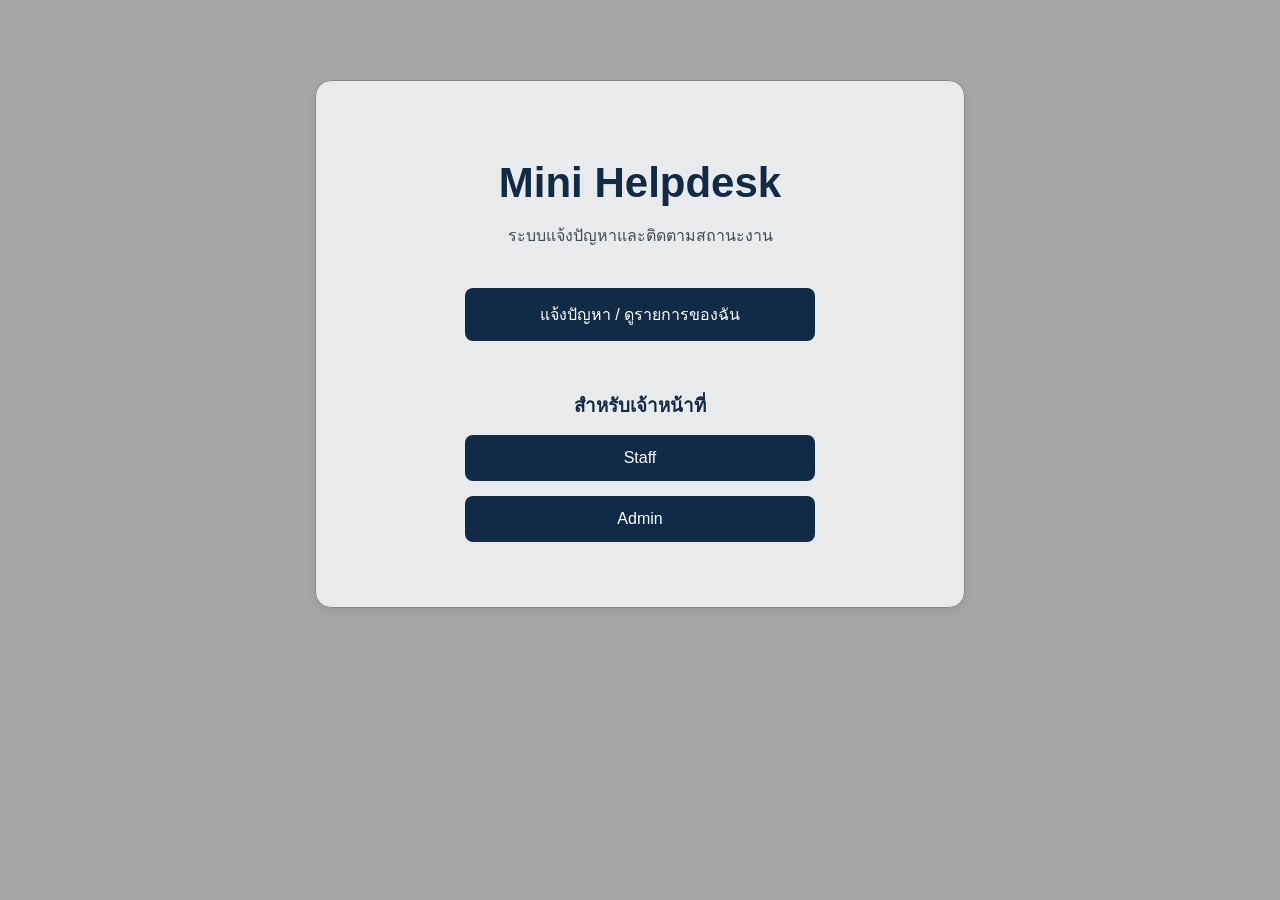
<file: index.html>
<!DOCTYPE html>
<html lang="th">
<head>
    <meta charset="UTF-8">
    <meta name="viewport" content="width=device-width, initial-scale=1.0">
    <title>Mini Helpdesk</title>
    <link rel="stylesheet" href="css/style.css">
</head>

<body>

    <div class="home">

        <h1>Mini Helpdesk</h1>

        <p>ระบบแจ้งปัญหาและติดตามสถานะงาน</p>


        <a class="home-button" href="user.html">
            แจ้งปัญหา / ดูรายการของฉัน
        </a>

        <h3>สำหรับเจ้าหน้าที่</h3>

        <a class="home-button" href="staff.html">
            Staff
        </a>

        <a class="home-button" href="admin.html">
            Admin
        </a>

    </div>

</body>
</html>
</file>
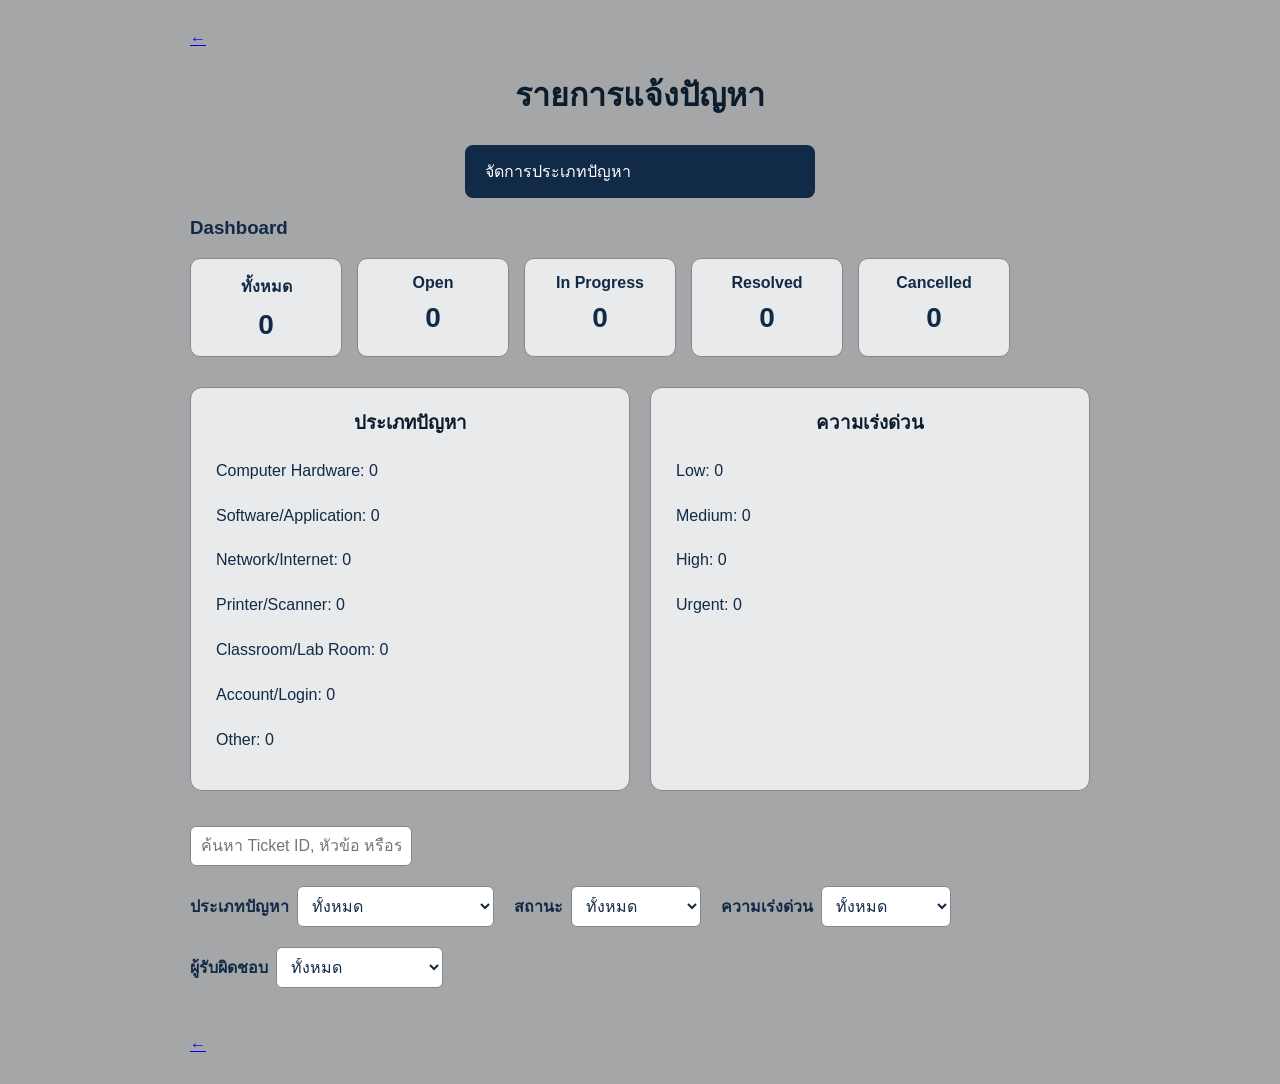
<file: admin.html>
<!DOCTYPE html>
<html lang="th">
<head>
    <meta charset="UTF-8">
    <meta name="viewport" content="width=device-width, initial-scale=1.0">
    <title>Admin - Mini Helpdesk</title>

    <link rel="stylesheet" href="css/style.css">
</head>

<body>

    <a href="index.html" class="back-home">←</a>

    <h1>รายการแจ้งปัญหา</h1>

    <a class="home-button" href="issue-type.html">
        จัดการประเภทปัญหา
    </a>
    <h3>Dashboard</h3>


    <div class="dashboard">

        <div class="card">
            <h4>ทั้งหมด</h4>
            <span id="totalCount">0</span>
        </div>

        <div class="card">
            <h4>Open</h4>
            <span id="openCount">0</span>
        </div>

        <div class="card">
            <h4>In Progress</h4>
            <span id="progressCount">0</span>
        </div>

        <div class="card">
            <h4>Resolved</h4>
            <span id="resolvedCount">0</span>
        </div>

        <div class="card">
            <h4>Cancelled</h4>
            <span id="cancelledCount">0</span>
        </div>

    </div>



<div class="summary-container">

    <div class="summary-box">

        <h3>ประเภทปัญหา</h3>

        <div id="issueTypeSummary"></div>

    </div>

    <div class="summary-box">

        <h3>ความเร่งด่วน</h3>

        <div id="prioritySummary"></div>

    </div>

</div>
<input
    type="text"
    id="searchInput"
    placeholder="ค้นหา Ticket ID, หัวข้อ หรือรายละเอียด"
>

<div class="filter-container">

    <div class="filter-item">
        <label>ประเภทปัญหา</label>
        <select id="issueTypeFilter">
            <option value="">ทั้งหมด</option>
            <option value="Computer Hardware">Computer Hardware</option>
            <option value="Software/Application">Software/Application</option>
            <option value="Network/Internet">Network/Internet</option>
            <option value="Printer/Scanner">Printer/Scanner</option>
            <option value="Classroom/Lab Room">Classroom/Lab Room</option>
            <option value="Account/Login">Account/Login</option>
            <option value="Other">Other</option>
        </select>
    </div>

    <div class="filter-item">
        <label>สถานะ</label>
        <select id="statusFilter">
            <option value="">ทั้งหมด</option>
            <option value="Open">Open</option>
            <option value="In Progress">In Progress</option>
            <option value="Resolved">Resolved</option>
            <option value="Cancelled">Cancelled</option>
        </select>
    </div>

    <div class="filter-item">
        <label>ความเร่งด่วน</label>
        <select id="priorityFilter">
            <option value="">ทั้งหมด</option>
            <option value="Low">Low</option>
            <option value="Medium">Medium</option>
            <option value="High">High</option>
            <option value="Urgent">Urgent</option>
        </select>
    </div>

    <div class="filter-item">
        <label>ผู้รับผิดชอบ</label>
        <select id="assignedFilter">
            <option value="">ทั้งหมด</option>
            <option value="ยังไม่ได้มอบหมาย">ยังไม่ได้มอบหมาย</option>
            <option value="IT Staff 1">IT Staff 1</option>
            <option value="IT Staff 2">IT Staff 2</option>
            <option value="Admin">Admin</option>
        </select>
    </div>

</div>

<div id="ticketList"></div>

<br>

<a href="index.html" class="back-home">←</a>

    <script src="app.js"></script>


</body>
</html>
</file>
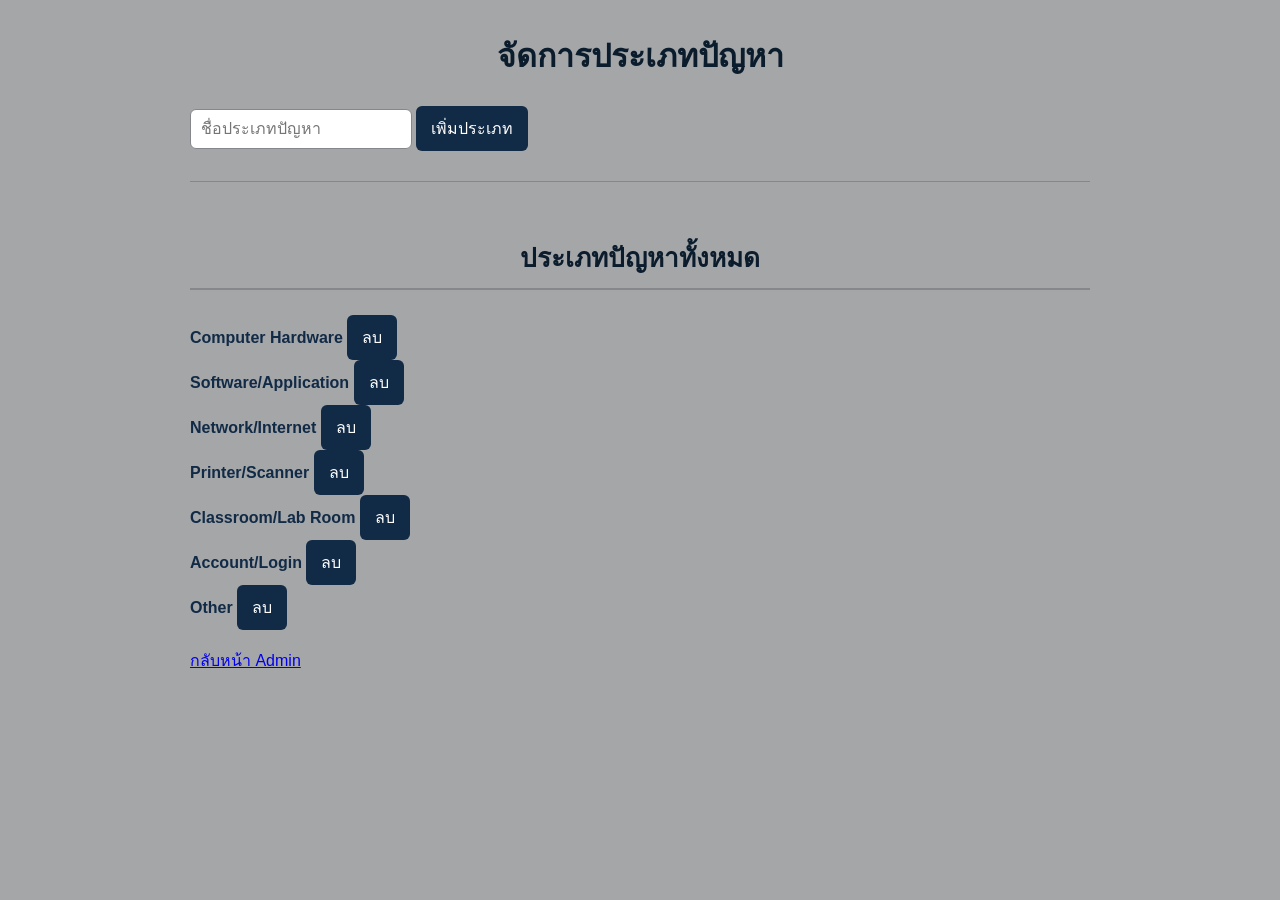
<file: issue-type.html>
<!DOCTYPE html>
<html lang="th">

<head>
    <meta charset="UTF-8">
    <meta name="viewport" content="width=device-width, initial-scale=1.0">
    <title>จัดการประเภทปัญหา</title>
    <link rel="stylesheet" href="css/style.css">
</head>

<body>

    <h1>จัดการประเภทปัญหา</h1>

    <input
        type="text"
        id="issueTypeName"
        placeholder="ชื่อประเภทปัญหา"
    >

    <button id="addIssueType">
        เพิ่มประเภท
    </button>

    <hr>

    <h2>ประเภทปัญหาทั้งหมด</h2>

    <div id="issueTypeList"></div>

    <br>

    <a href="admin.html">
        กลับหน้า Admin
    </a>

    <script src="app.js"></script>

</body>

</html>
</file>
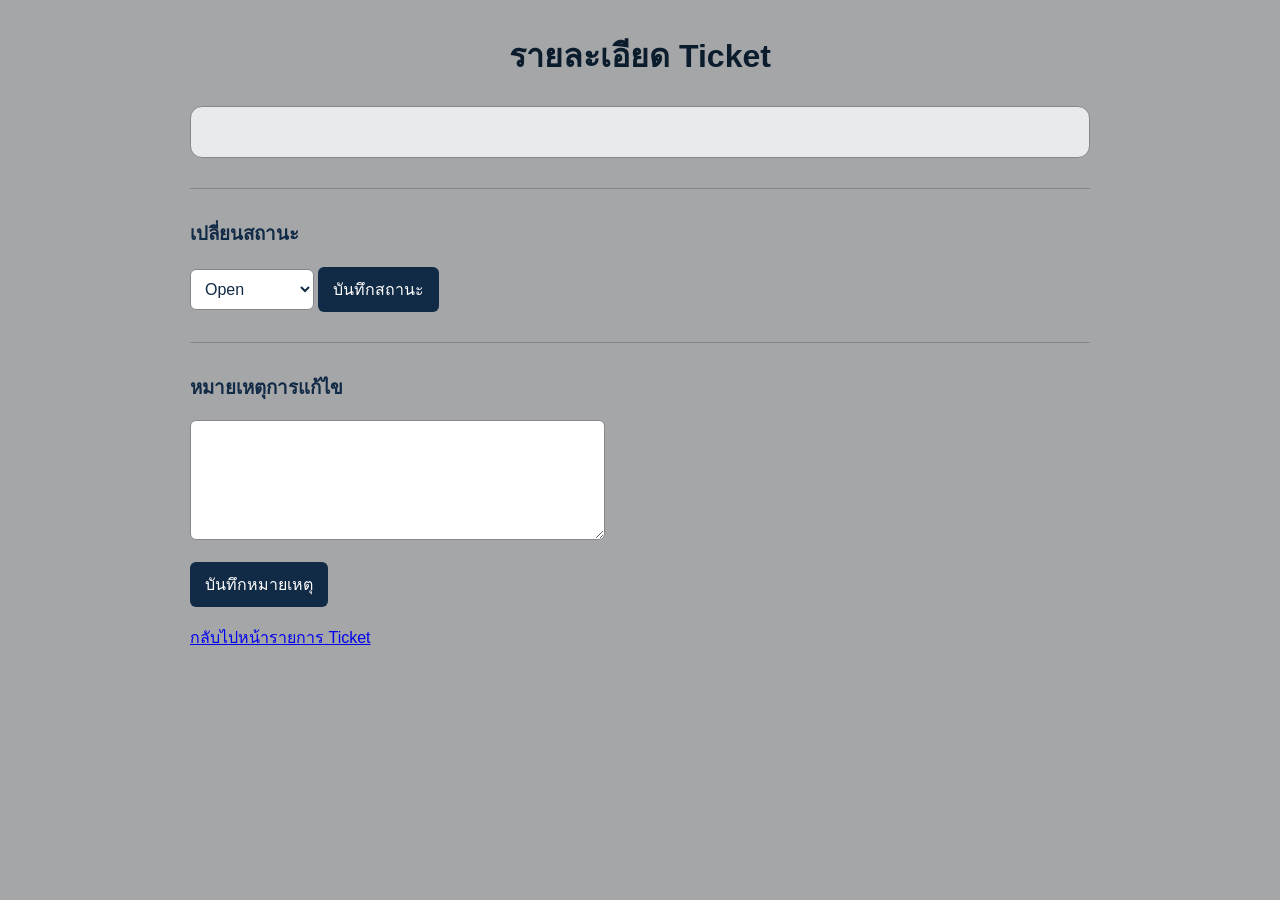
<file: staff-ticket.html>
<!DOCTYPE html>
<html lang="th">

<head>
    <meta charset="UTF-8">
    <meta name="viewport" content="width=device-width, initial-scale=1.0">
    <title>Staff - รายละเอียด Ticket</title>
    <link rel="stylesheet" href="css/style.css">
</head>

<body>

    <h1>รายละเอียด Ticket</h1>

    <div class="ticket-detail-card">
        <div id="staffTicketDetail"></div>
    </div>

    <hr>

    <h3>เปลี่ยนสถานะ</h3>

    <select id="staffStatusSelect">
        <option value="Open">Open</option>
        <option value="In Progress">In Progress</option>
        <option value="Resolved">Resolved</option>
        <option value="Cancelled">Cancelled</option>
    </select>

    <button id="staffSaveStatus">
        บันทึกสถานะ
    </button>

    <hr>

    <h3>หมายเหตุการแก้ไข</h3>

    <textarea id="staffResolutionNote" rows="5" cols="40"></textarea>

    <br><br>

    <button id="staffSaveNote">
        บันทึกหมายเหตุ
    </button>

    <br><br>

    <a href="staff.html">
        กลับไปหน้ารายการ Ticket
    </a>

    <script src="app.js"></script>

</body>

</html>
</file>
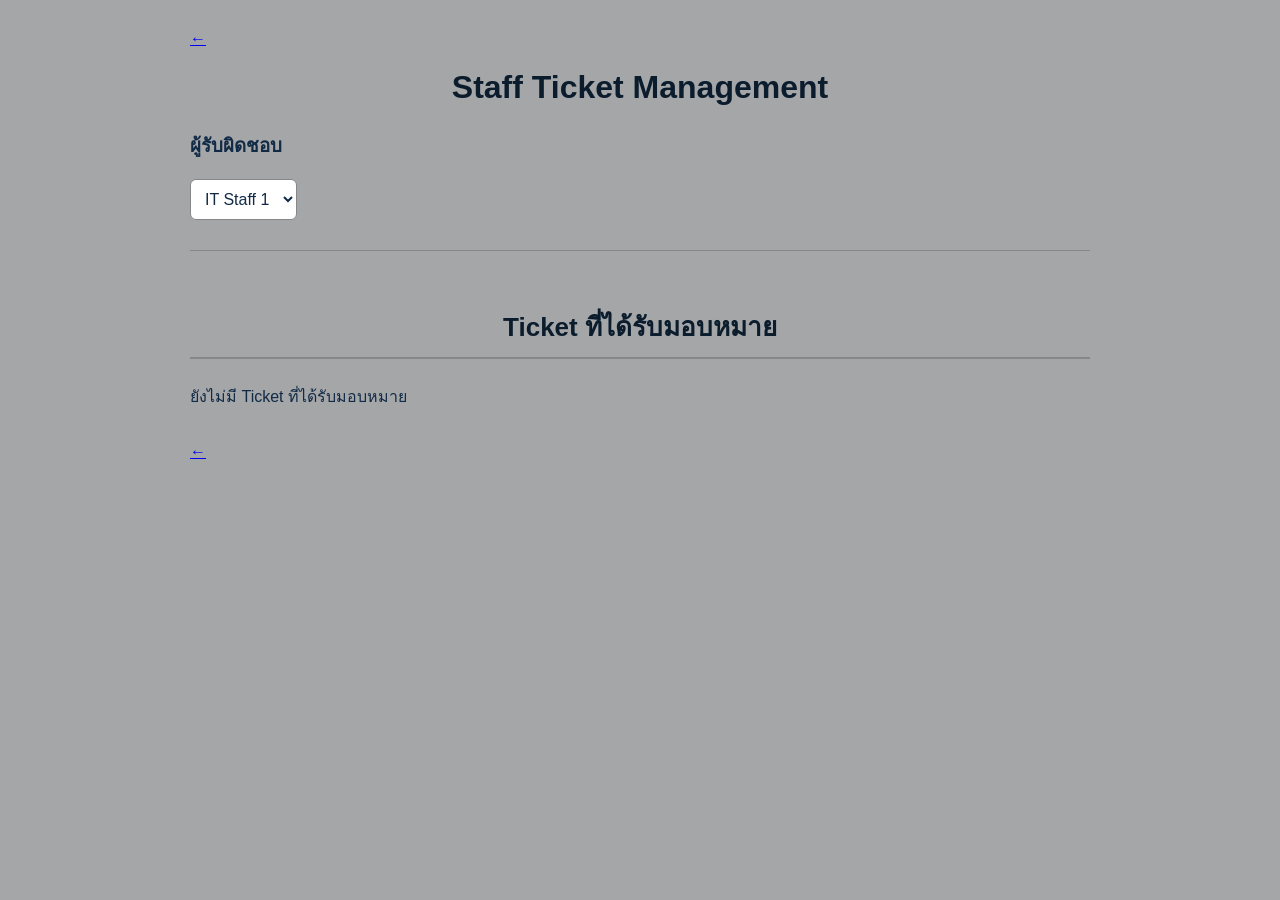
<file: staff.html>
<!DOCTYPE html>
<html lang="th">
<head>
    <meta charset="UTF-8">
    <meta name="viewport" content="width=device-width, initial-scale=1.0">
    <title>Staff</title>
    <link rel="stylesheet" href="css/style.css">
</head>

<body>

    <a href="index.html" class="back-home">←</a>

    <h1>Staff Ticket Management</h1>

    <h3>ผู้รับผิดชอบ</h3>

    <select id="staffSelect">
        <option value="IT Staff 1">IT Staff 1</option>
        <option value="IT Staff 2">IT Staff 2</option>
    </select>

    <hr>

    <h2>Ticket ที่ได้รับมอบหมาย</h2>

    <div id="staffTicketList"></div>

    <br>

    <a href="index.html" class="back-home">←</a>

    <script src="app.js"></script>

</body>
</html>
</file>
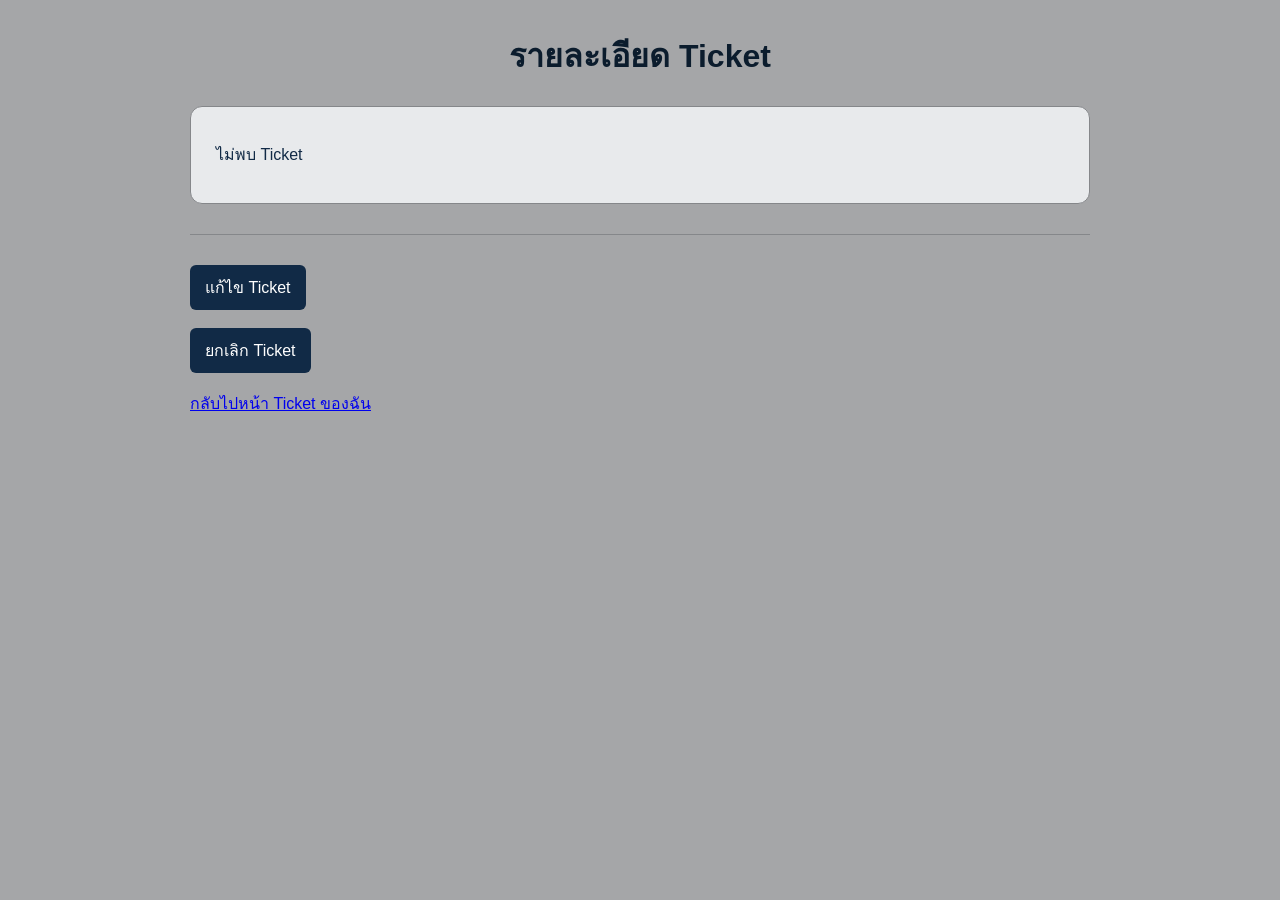
<file: ticket-user.html>
<!DOCTYPE html>
<html lang="th">

<head>
    <meta charset="UTF-8">
    <meta name="viewport" content="width=device-width, initial-scale=1.0">
    <title>รายละเอียด Ticket</title>
    <link rel="stylesheet" href="css/style.css">
</head>

<body>

    <h1>รายละเอียด Ticket</h1>

    <div id="userTicketDetail"></div>

    <hr>

    <button id="editUserTicket">
        แก้ไข Ticket
    </button>

    <br><br>

    <button id="cancelUserTicket">
        ยกเลิก Ticket
    </button>

    <br><br>

    <a href="user.html">
        กลับไปหน้า Ticket ของฉัน
    </a>

    <script src="app.js"></script>

</body>

</html>
</file>
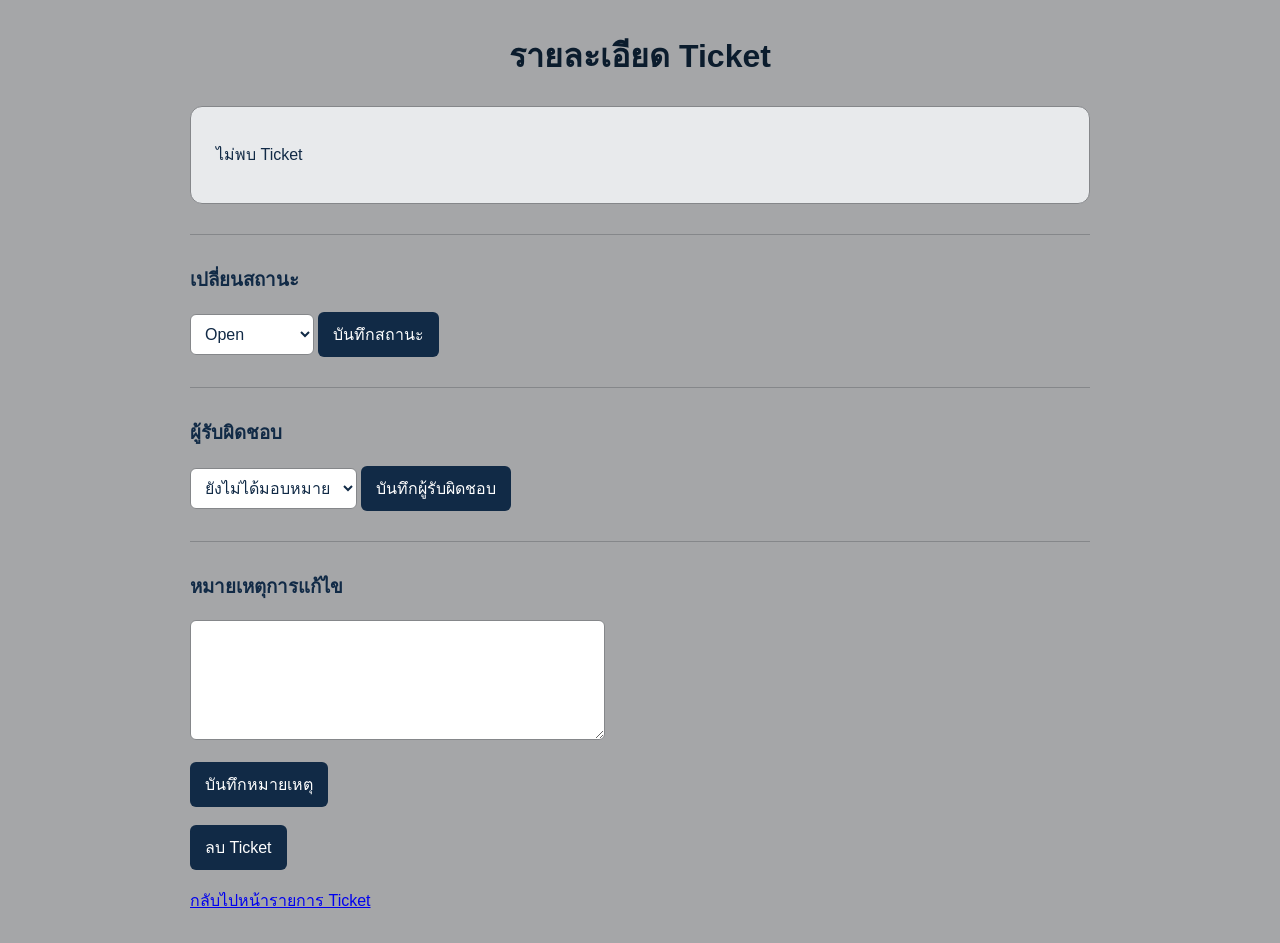
<file: ticket.html>
<!DOCTYPE html>
<html lang="th">

<head>
    <meta charset="UTF-8">
    <meta name="viewport" content="width=device-width, initial-scale=1.0">
    <title>รายละเอียด Ticket</title>
    <link rel="stylesheet" href="css/style.css">
</head>

<body>

    <h1>รายละเอียด Ticket</h1>

    <div id="ticketDetail"></div>

    <hr>

    <h3>เปลี่ยนสถานะ</h3>

    <select id="statusSelect">
        <option value="Open">Open</option>
        <option value="In Progress">In Progress</option>
        <option value="Resolved">Resolved</option>
        <option value="Cancelled">Cancelled</option>
    </select>

    <button id="saveStatus">บันทึกสถานะ</button>

    <hr>

    <h3>ผู้รับผิดชอบ</h3>

    <select id="assignedSelect">
        <option value="">ยังไม่ได้มอบหมาย</option>
        <option value="IT Staff 1">IT Staff 1</option>
        <option value="IT Staff 2">IT Staff 2</option>
        <option value="Admin">Admin</option>
    </select>

    <button id="saveAssigned">บันทึกผู้รับผิดชอบ</button>

    <hr>

    <h3>หมายเหตุการแก้ไข</h3>

    <textarea id="resolutionNote" rows="5" cols="40"></textarea>

    <br><br>

    <button id="saveNote">บันทึกหมายเหตุ</button>

    <br><br>

    <button id="deleteTicket">ลบ Ticket</button>

    <br><br>
  
    <a href="admin.html">กลับไปหน้ารายการ Ticket</a>

    <script src="app.js"></script>

</body>

</html>
</file>
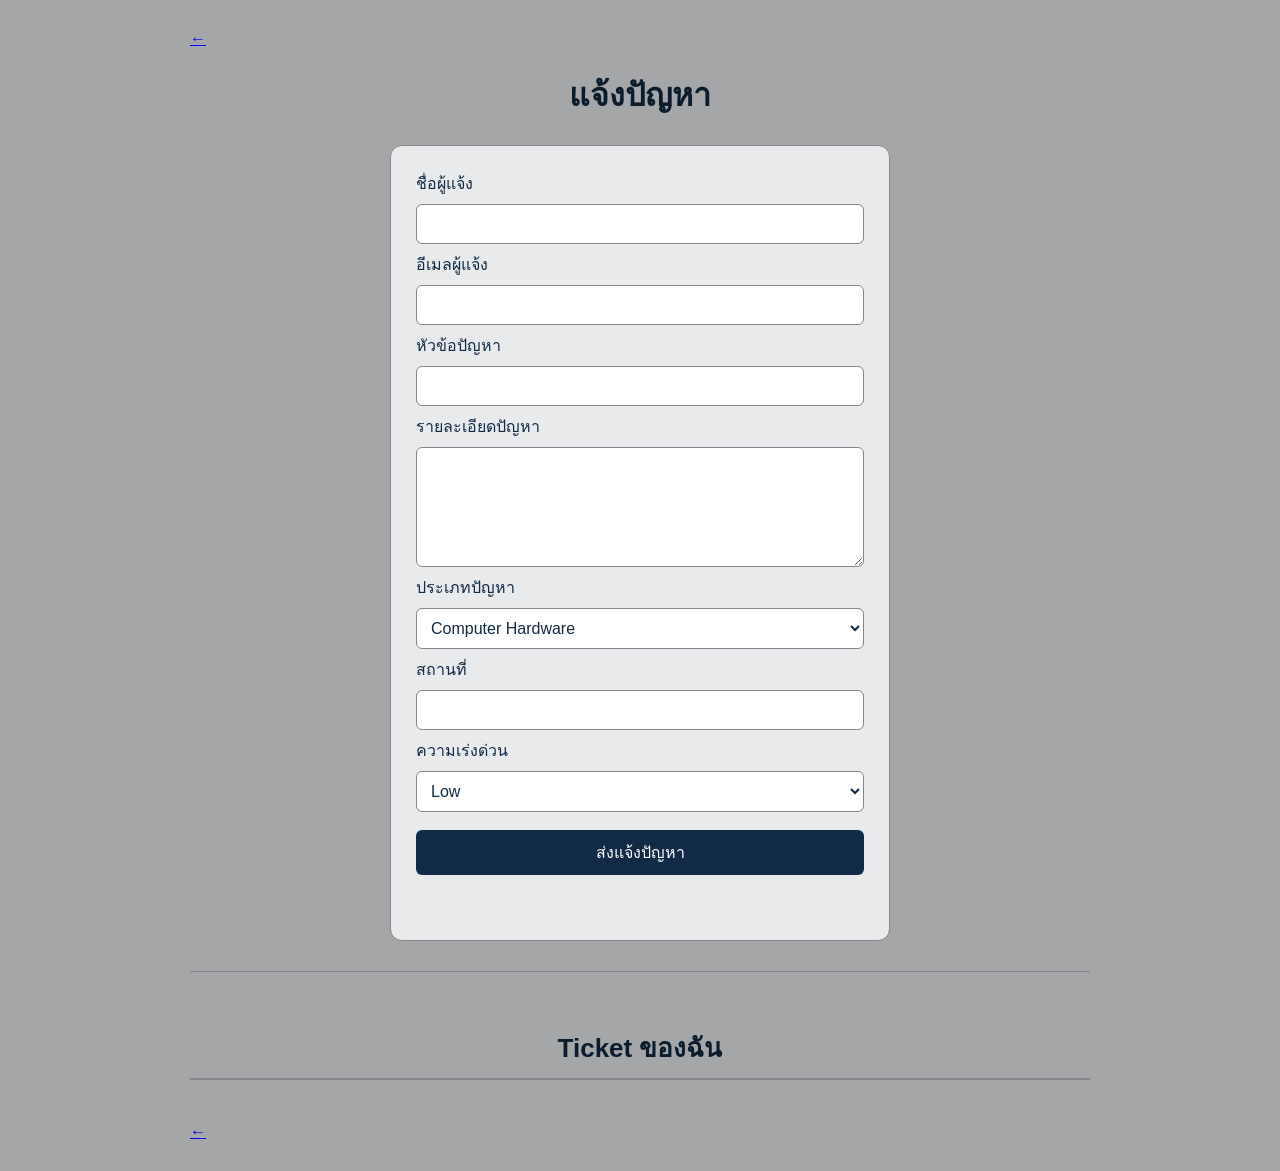
<file: user.html>
<!DOCTYPE html>
<html lang="th">
<head>
    <meta charset="UTF-8">
    <meta name="viewport" content="width=device-width, initial-scale=1.0">
    <title>แจ้งปัญหา</title>
    <link rel="stylesheet" href="css/style.css">
</head>

<body>

    <a href="index.html" class="back-home">←</a>

    <h1>แจ้งปัญหา</h1>

    <form id="ticketForm">

    <div class="form-card">

        <label>ชื่อผู้แจ้ง</label>
        <input type="text" id="requesterName">

        <label>อีเมลผู้แจ้ง</label>
        <input type="email" id="requesterEmail">

        <label>หัวข้อปัญหา</label>
        <input type="text" id="title">

        <label>รายละเอียดปัญหา</label>
        <textarea id="description"></textarea>

        <label>ประเภทปัญหา</label>

        <select id="issueType">
            <option>Computer Hardware</option>
            <option>Software/Application</option>
            <option>Network/Internet</option>
            <option>Printer/Scanner</option>
            <option>Classroom/Lab Room</option>
            <option>Account/Login</option>
            <option>Other</option>
        </select>

        <label>สถานที่</label>
        <input type="text" id="location">

        <label>ความเร่งด่วน</label>

        <select id="priority">
            <option>Low</option>
            <option>Medium</option>
            <option>High</option>
            <option>Urgent</option>
        </select>

        <button type="submit">ส่งแจ้งปัญหา</button>

        <p id="ticketSuccess"></p>

    </div>

</form>

    <hr>

    <h2>Ticket ของฉัน</h2>

    <div id="myTicketList"></div>

    <br>

    <a href="index.html" class="back-home">←</a>

    <script src="app.js"></script>

</body>
</html>
</file>
<file: css/style.css>
:root {
    --primary: #112A46;
    --secondary: #6B7A8C;

    --background: #A5A6A8;
    --surface: #E8EAEC;
    --white: #FFFFFF;

    --border: #85878A;

    --text: #112A46;
    --muted: #3F4B57;

    --dark: #0B1C2D;
    --accent: #ACC8E5;

    --danger: #B42318;
    --success: #16794C;
}


/* =========================
   Base
========================= */

body {
    font-family: Arial, sans-serif;

    margin: 30px;
    max-width: 900px;
    margin-left: auto;
    margin-right: auto;

    background-color: var(--background);
    color: var(--text);
}

h1 {
    margin-bottom: 25px;
    color: var(--primary);
}

h2,
h3,
h4 {
    color: var(--primary);
}


/* =========================
   Form
========================= */

form {
    display: flex;
    flex-direction: column;
    gap: 8px;
}

.form-card {
    background-color: var(--surface);
    border: 1px solid var(--border);
    border-radius: 12px;

    padding: 25px;

    width: 100%;
    max-width: 500px;

    margin: 0 auto;

    box-sizing: border-box;

    display: flex;
    flex-direction: column;
    gap: 8px;
}

input,
textarea,
select {
    font-family: Arial, sans-serif;
    font-size: 16px;

    padding: 10px;

    background-color: var(--white);
    color: var(--text);

    border: 1px solid var(--border);
    border-radius: 6px;

    box-sizing: border-box;
}

input:focus,
textarea:focus,
select:focus {
    outline: none;
    border-color: var(--primary);
}

textarea {
    min-height: 120px;
    resize: vertical;
}


/* =========================
   Buttons
========================= */

button {
    font-size: 16px;
    padding: 10px 15px;

    background-color: var(--primary);
    color: var(--white);

    border: none;
    border-radius: 6px;

    cursor: pointer;
}

button:hover {
    background-color: var(--dark);
}

form button {
    margin-top: 10px;
}


/* =========================
   Dashboard
========================= */

.dashboard {
    display: flex;
    gap: 15px;
    flex-wrap: wrap;

    margin-bottom: 30px;
}

.card {
    background-color: var(--surface);

    border: 1px solid var(--border);
    border-radius: 10px;

    padding: 15px 25px;
    min-width: 100px;

    text-align: center;
}

.card h4 {
    margin: 0 0 10px 0;
}

.card span {
    font-size: 28px;
    font-weight: bold;
    color: var(--primary);
}


/* =========================
   Ticket List
========================= */

#myTicketList > div,
#ticketList > div,
#staffTicketList > div {
    background-color: var(--surface);

    border: 1px solid var(--border);
    border-radius: 8px;

    padding: 15px;
    margin-bottom: 15px;
}

#myTicketList a,
#ticketList a {
    color: var(--primary);
}

#myTicketList a:hover,
#ticketList a:hover {
    color: var(--dark);
}


/* =========================
   Home
========================= */

.home {
    text-align: center;

    background-color: var(--surface);

    border: 1px solid var(--border);
    border-radius: 16px;

    padding: 50px 40px;

    max-width: 650px;
    margin: 80px auto;

    box-sizing: border-box;

    box-shadow: 0 4px 12px rgba(0, 0, 0, 0.08);
}

.home h1 {
    font-size: 42px;
    margin-bottom: 10px;
}

.home p {
    color: var(--muted);
    margin-bottom: 40px;
}

.home-button {
    display: block;

    max-width: 350px;

    margin: 15px auto;
    padding: 14px 20px;

    background-color: var(--primary);
    color: var(--white);

    text-decoration: none;
    border-radius: 8px;

    box-sizing: border-box;
}

.home-button:hover {
    background-color: var(--dark);
}

.home h3 {
    margin-top: 50px;
    margin-bottom: 15px;
}


/* =========================
   Ticket Detail
========================= */

#ticketDetail,
#userTicketDetail,
.ticket-detail-card {
    background-color: var(--surface);
    color: var(--text);

    border: 1px solid var(--border);
    border-radius: 12px;

    padding: 25px;
    margin-bottom: 25px;

    box-sizing: border-box;
}

#ticketDetail h2,
#userTicketDetail h2,
.ticket-detail-card h2 {
    margin-top: 0;
    margin-bottom: 20px;

    color: var(--primary);
}

#ticketDetail p,
#userTicketDetail p,
.ticket-detail-card p {
    margin: 10px 0;
    line-height: 1.6;
}

.ticket-description {
    display: flex;
    align-items: flex-start;
    gap: 5px;
}

.ticket-description strong {
    flex-shrink: 0;
}

.ticket-description span {
    white-space: pre-wrap;
}


/* =========================
   Filter
========================= */

.filter-container {
    display: flex;
    flex-wrap: wrap;

    gap: 20px;

    margin: 20px 0 30px 0;
}

.filter-item {
    display: flex;
    align-items: center;

    gap: 8px;
}

.filter-item label {
    font-weight: bold;
    white-space: nowrap;
}

.filter-item select {
    width: auto;
    min-width: 130px;
}


/* =========================
   Admin
========================= */

body > h1 {
    color: var(--dark);
    font-size: 32px;

    margin-bottom: 25px;

    text-align: center;
}

body > h2 {
    color: var(--dark);
    font-size: 26px;

    margin-top: 55px;
    margin-bottom: 25px;

    padding-bottom: 10px;

    border-bottom: 2px solid var(--border);

    text-align: center;
}

.summary-container {
    display: grid;

    grid-template-columns: 1fr 1fr;

    gap: 20px;

    margin-bottom: 35px;
}

.summary-box {
    background-color: var(--surface);

    border: 1px solid var(--border);
    border-radius: 12px;

    padding: 20px 25px;

    box-sizing: border-box;
}

.summary-box h3 {
    margin-top: 0;
    margin-bottom: 20px;

    color: var(--dark);

    text-align: center;
}

#issueTypeSummary,
#prioritySummary {
    line-height: 1.8;
}


/* =========================
   Other
========================= */

hr {
    margin: 30px 0;

    border: none;
    border-top: 1px solid var(--border);
}


/* =========================
   Mobile
========================= */

@media (max-width: 600px) {

    body {
        margin: 20px;
    }

    .dashboard {
        flex-direction: column;
    }

    .card {
        width: 100%;
        box-sizing: border-box;
    }

    input,
    textarea,
    select,
    button {
        width: 100%;
    }
}

.status-badge {
    display: inline-block;
    padding: 4px 10px;
    border-radius: 20px;
    font-size: 14px;
    font-weight: bold;
}

.status-open {
    background-color: #D9ECFF;
    color: #1769AA;
}

.status-progress {
    background-color: #FFF0C2;
    color: #8A6500;
}

.status-resolved {
    background-color: #DDF5E5;
    color: #16794C;
}

.status-cancelled {
    background-color: #FDE0E0;
    color: #B42318;
}
</file>
